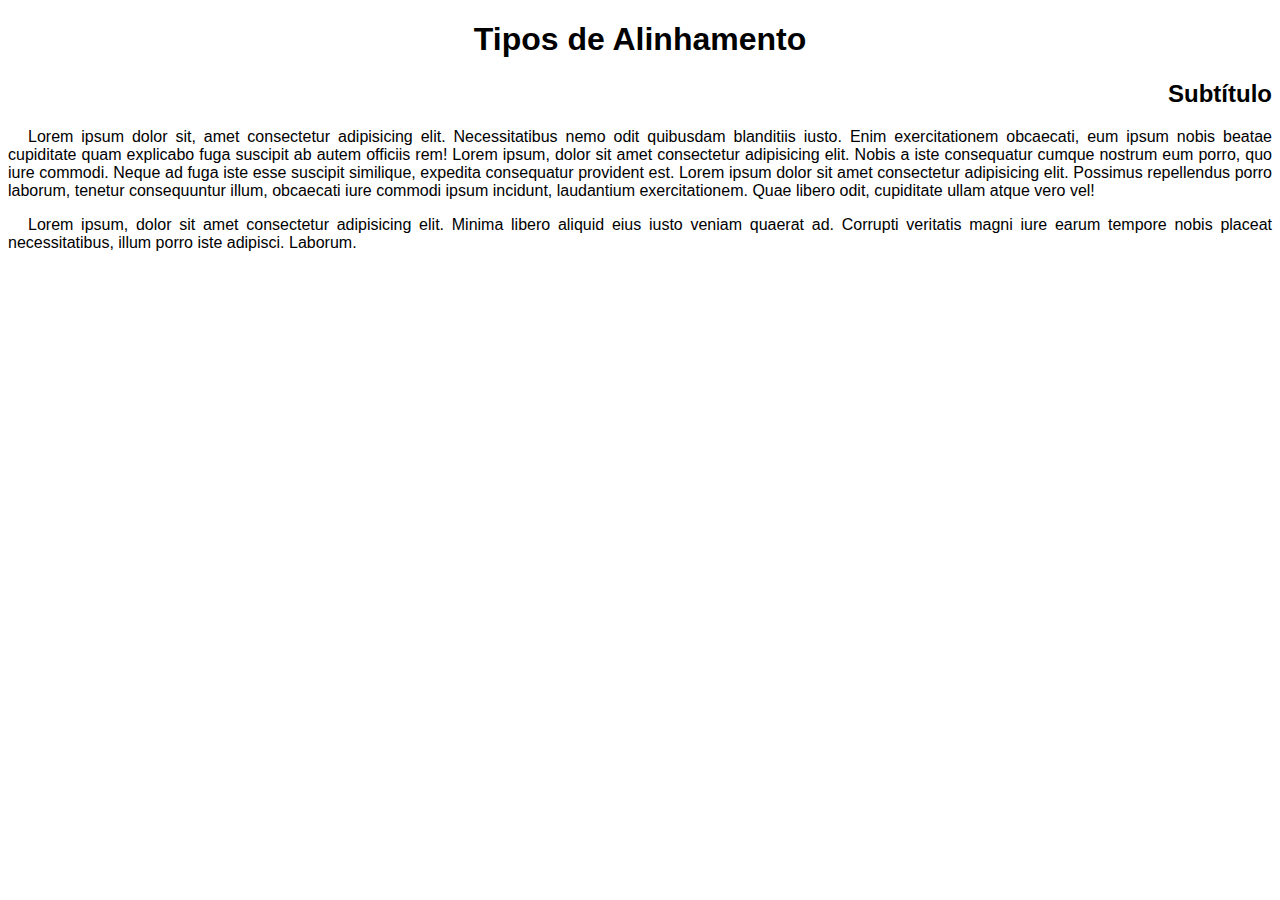
<file: Alinhamento de texto/index.html>
<!DOCTYPE html>
<html lang="pt-br">
<head>
    <meta charset="UTF-8">
    <meta name="viewport" content="width=device-width, initial-scale=1.0">
    <title>Alinhamento de textos com CSS</title>
    <style>
        body{
            font: normal 16px Arial, Verdana, serif;
        }
        h1{
            text-align: center;
        }
        h2{
            text-align: right;
        }
        p{
            text-align: justify;
            text-indent: 20px;
        }
    </style>
</head>
<body>
    <h1>Tipos de Alinhamento</h1>
    <h2>Subtítulo</h2>
    <p>Lorem ipsum dolor sit, amet consectetur adipisicing elit. Necessitatibus nemo odit quibusdam blanditiis iusto. Enim exercitationem obcaecati, eum ipsum nobis beatae cupiditate quam explicabo fuga suscipit ab autem officiis rem! Lorem ipsum, dolor sit amet consectetur adipisicing elit. Nobis a iste consequatur cumque nostrum eum porro, quo iure commodi. Neque ad fuga iste esse suscipit similique, expedita consequatur provident est. Lorem ipsum dolor sit amet consectetur adipisicing elit. Possimus repellendus porro laborum, tenetur consequuntur illum, obcaecati iure commodi ipsum incidunt, laudantium exercitationem. Quae libero odit, cupiditate ullam atque vero vel!</p>
    <p>Lorem ipsum, dolor sit amet consectetur adipisicing elit. Minima libero aliquid eius iusto veniam quaerat ad. Corrupti veritatis magni iure earum tempore nobis placeat necessitatibus, illum porro iste adipisci. Laborum.</p>
</body>
</html>
</file>
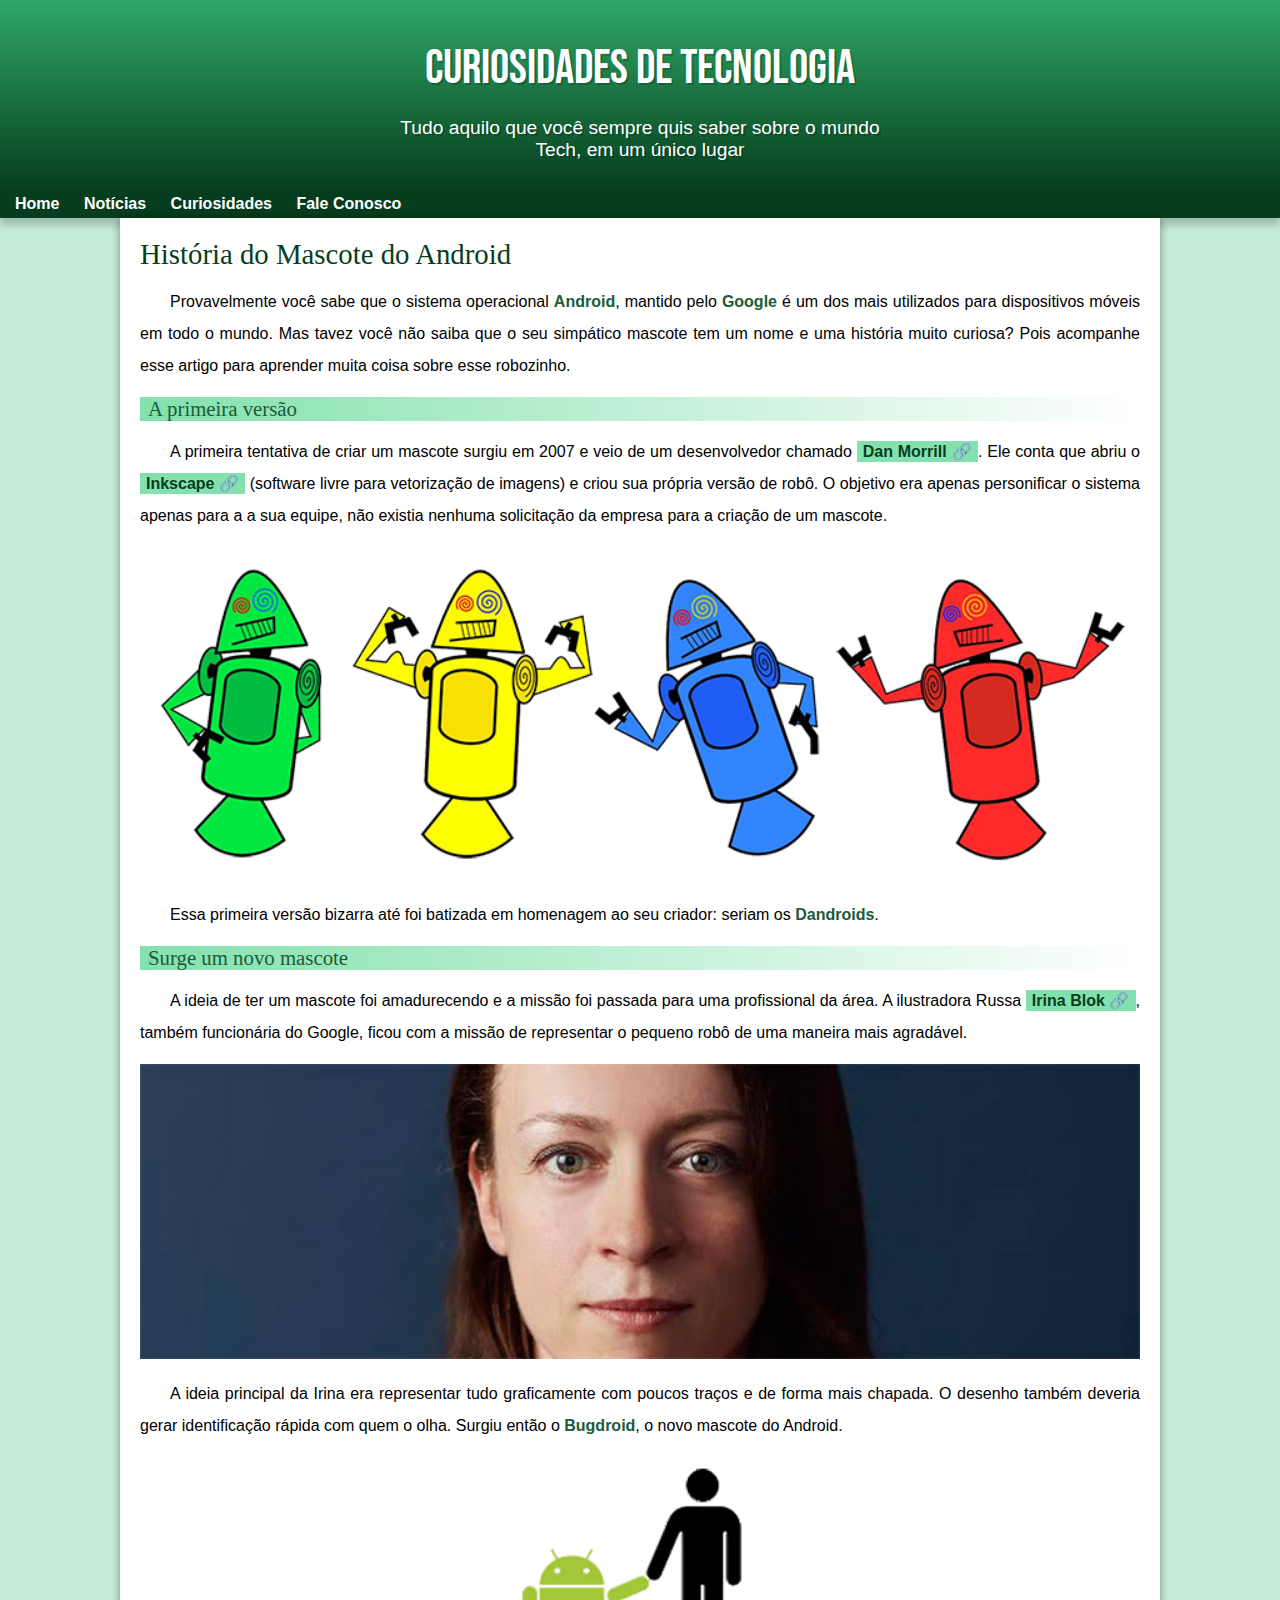
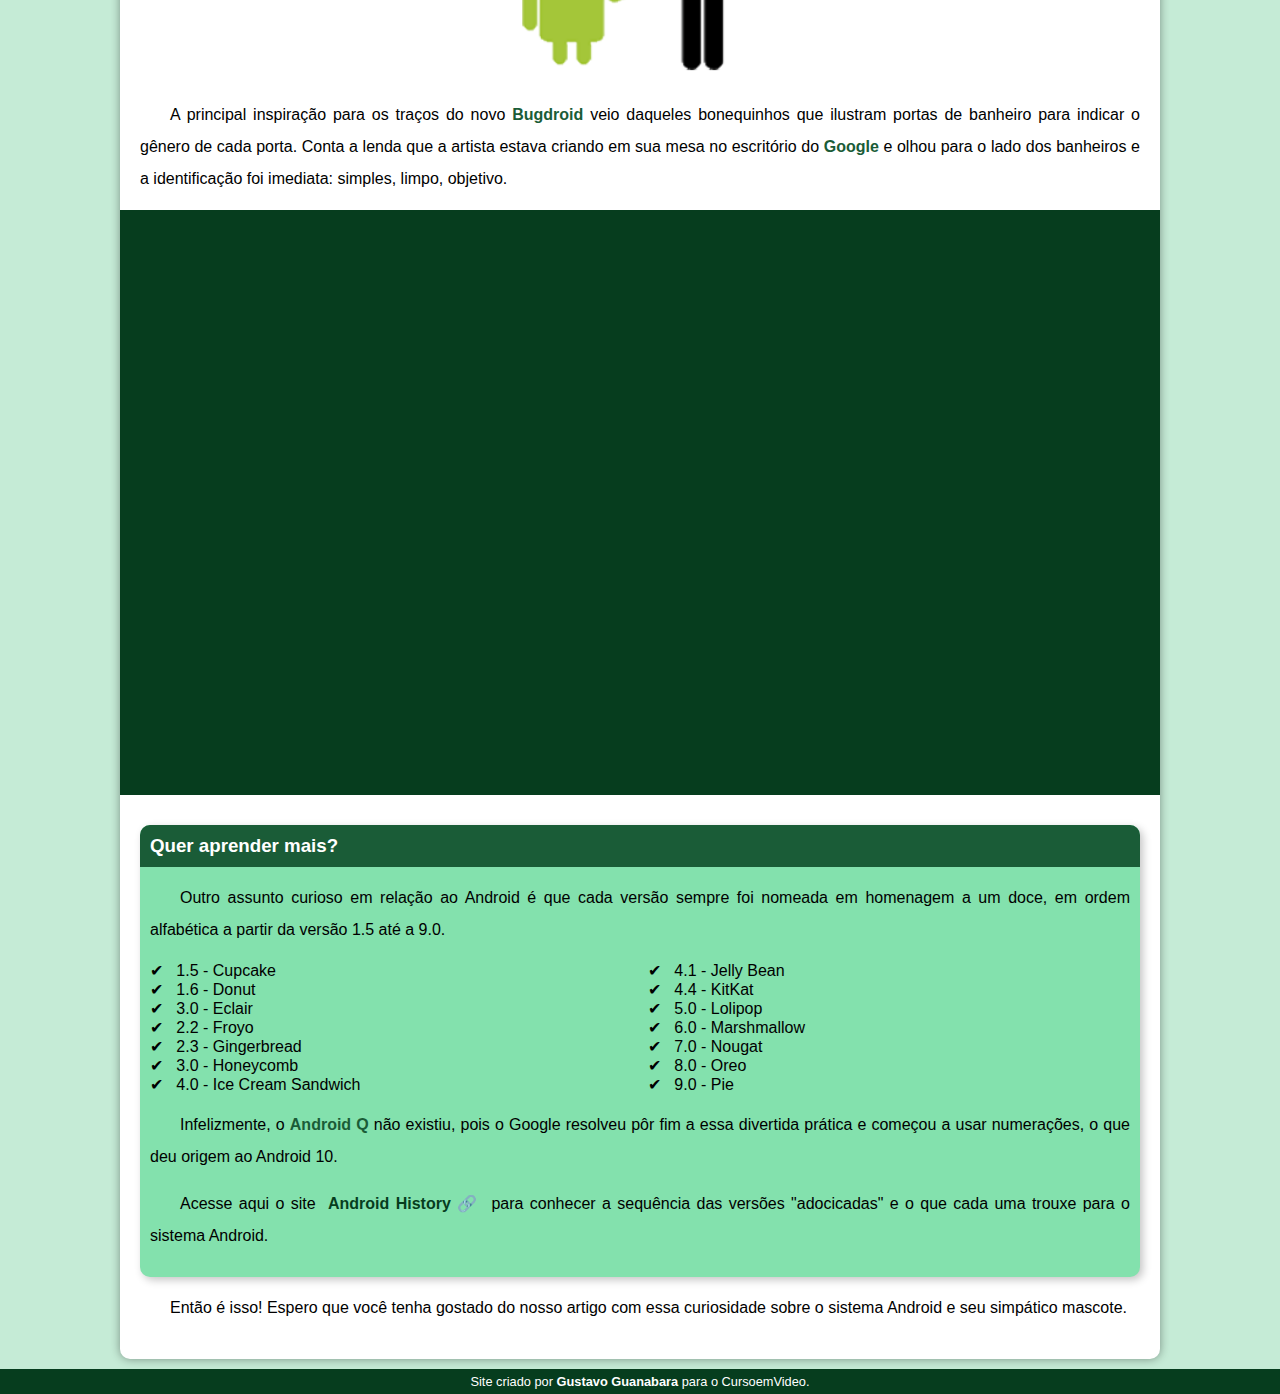
<file: desafio2-auxilio/index.html>
<!DOCTYPE html>
<html lang="pt-br">

<head>
    <meta charset="UTF-8">
    <meta name="viewport" content="width=device-width, initial-scale=1.0">
    <title>Como surgiu o mascote do Android?</title>
    <link rel="shortcut icon" href="imagens/favicon.ico" type="image/x-icon">
    <link rel="stylesheet" href="css/style.css">
</head>

<body>
    <header>
        <h1>Curiosidades de Tecnologia</h1>
        <p>Tudo aquilo que você sempre quis saber sobre o mundo Tech, em um único lugar</p>
    </header>
    <nav>
        <a href="#">Home</a>
        <a href="#">Notícias</a>
        <a href="#">Curiosidades</a>
        <a href="#">Fale Conosco</a>
    </nav>
    <main>
        <article>
            <h1>História do Mascote do Android</h1>

            <p>Provavelmente você sabe que o sistema operacional <strong>Android</strong>, mantido pelo
                <strong>Google</strong> é um dos mais utilizados para dispositivos móveis em todo o mundo. Mas tavez
                você não saiba que o seu simpático mascote tem um nome e uma história muito curiosa? Pois acompanhe esse
                artigo para aprender muita coisa sobre esse robozinho.</p>

            <h2>A primeira versão</h2>

            <p>A primeira tentativa de criar um mascote surgiu em 2007 e veio de um desenvolvedor chamado <a
                    href="https://androidcommunity.com/dan-morrill-shows-us-the-android-mascot-that-almost-was-20130103/"
                    target="_blank" class="externo">Dan Morrill</a>. Ele conta que abriu o <a href="https://www.irinablok.com/android"
                    target="_blank" class="externo" >Inkscape</a> (software livre para vetorização de imagens) e criou sua própria versão
                de robô. O objetivo era apenas personificar o sistema apenas para a a sua equipe, não existia nenhuma
                solicitação da empresa para a criação de um mascote.</p>

            <picture>
                <source media="(max-width: 650px)" srcset="imagens\dan-droids-pq.png">
                <img src="imagens/dan-droids.png" alt="Primeiro mascote do Android">
            </picture>

            <p>Essa primeira versão bizarra até foi batizada em homenagem ao seu criador: seriam os
                <strong>Dandroids</strong>.</p>

            <h2>Surge um novo mascote</h2>

            <p>A ideia de ter um mascote foi amadurecendo e a missão foi passada para uma profissional da área. A
                ilustradora Russa <a href="https://www.irinablok.com/" target="_blank" class="externo">Irina Blok</a>, também
                funcionária do Google, ficou com a missão de representar o pequeno robô de uma maneira mais agradável.
            </p>

            <picture>
                <source media="(max-width: 650px)" srcset="imagens\irina-blok-pq.jpg">
                <img src="imagens/irina-blok.jpg" alt="Irina Blok criadora do Bugdroid">
            </picture>

            <p>A ideia principal da Irina era representar tudo graficamente com poucos traços e de forma mais chapada. O
                desenho também deveria gerar identificação rápida com quem o olha. Surgiu então o
                <strong>Bugdroid</strong>, o novo mascote do Android.</p>

            <img src="imagens/bugdroid.png" alt="Bugdroid" class="pequeno">

            <p>A principal inspiração para os traços do novo <strong>Bugdroid</strong> veio daqueles bonequinhos que
                ilustram portas de banheiro para indicar o gênero de cada porta. Conta a lenda que a artista estava
                criando em sua mesa no escritório do <strong>Google</strong> e olhou para o lado dos banheiros e a
                identificação foi imediata: simples, limpo, objetivo.</p>

            <div class="video">
                    <iframe width="560" height="315" src="https://www.youtube.com/embed/l2UDgpLz20M?si=l2x8pOgisYfhfdCN"
                    title="YouTube video player" frameborder="0"
                    allow="accelerometer; autoplay; clipboard-write; encrypted-media; gyroscope; picture-in-picture; web-share"
                    allowfullscreen></iframe>
            </div>

            <aside>
                <h3>Quer aprender mais?</h3>

                <p>Outro assunto curioso em relação ao Android é que cada versão sempre foi nomeada em homenagem a um
                    doce, em ordem alfabética a partir da versão 1.5 até a 9.0.</p>

                <ul>
                    <li>
                        <abbr title="Bolo de Copo">1.5 - Cupcake</abbr>
                    </li>
                    <li>
                        <abbr title="Rosquinha">1.6 - Donut</abbr>
                    </li>
                    <li>
                        <abbr title="Bomba">3.0 - Eclair</abbr>
                    </li>
                    <li>
                        <abbr title="Iogurte Congelado">2.2 - Froyo</abbr>
                    </li>
                    <li>
                        <abbr title="Biscoito de Gengibre">2.3 - Gingerbread</abbr>
                    </li>
                    <li>
                        <abbr title="Favo de Mel">3.0 - Honeycomb</abbr>
                    </li>
                    <li>
                        <abbr title="Sanduíche de Sorvete">4.0 - Ice Cream Sandwich</abbr>
                    </li>
                    <li>
                        <abbr title="Jujuba">4.1 - Jelly Bean</abbr>
                    </li>
                    <li>
                        <abbr title="KitKat">4.4 - KitKat</abbr>
                    </li>
                    <li>
                        <abbr title="Pirulito">5.0 - Lolipop</abbr>
                    </li>
                    <li>
                        <abbr title="Marshmallow">6.0 - Marshmallow</abbr>
                    </li>
                    <li>
                        <abbr title="Torrone">7.0 - Nougat</abbr>
                    </li>
                    <li>
                        <abbr title="Oreo">8.0 - Oreo</abbr>
                    </li>
                    <li>
                        <abbr title="Torta">9.0 - Pie</abbr>
                    </li>
                </ul>
                <p>Infelizmente, o <strong>Android Q</strong> não existiu, pois o Google resolveu pôr fim a essa
                    divertida prática e começou a usar numerações, o que deu origem ao Android 10.</p>

                <p>Acesse aqui o site <a href="https://www.android.com/intl/en_uk/history/" target="_blank" class="externo">Android
                        History</a> para conhecer a sequência das versões "adocicadas" e o que cada uma trouxe para o
                    sistema Android.</p>
            </aside>
            <p>Então é isso! Espero que você tenha gostado do nosso artigo com essa curiosidade sobre o sistema Android
                e seu simpático mascote.</p>
        </article>
    </main>
    <footer>
        <p>Site criado por <a href="https://github.com/gustavoguanabara">Gustavo Guanabara</a> para o CursoemVideo.</p>
    </footer>
</body>

</html>
</file>
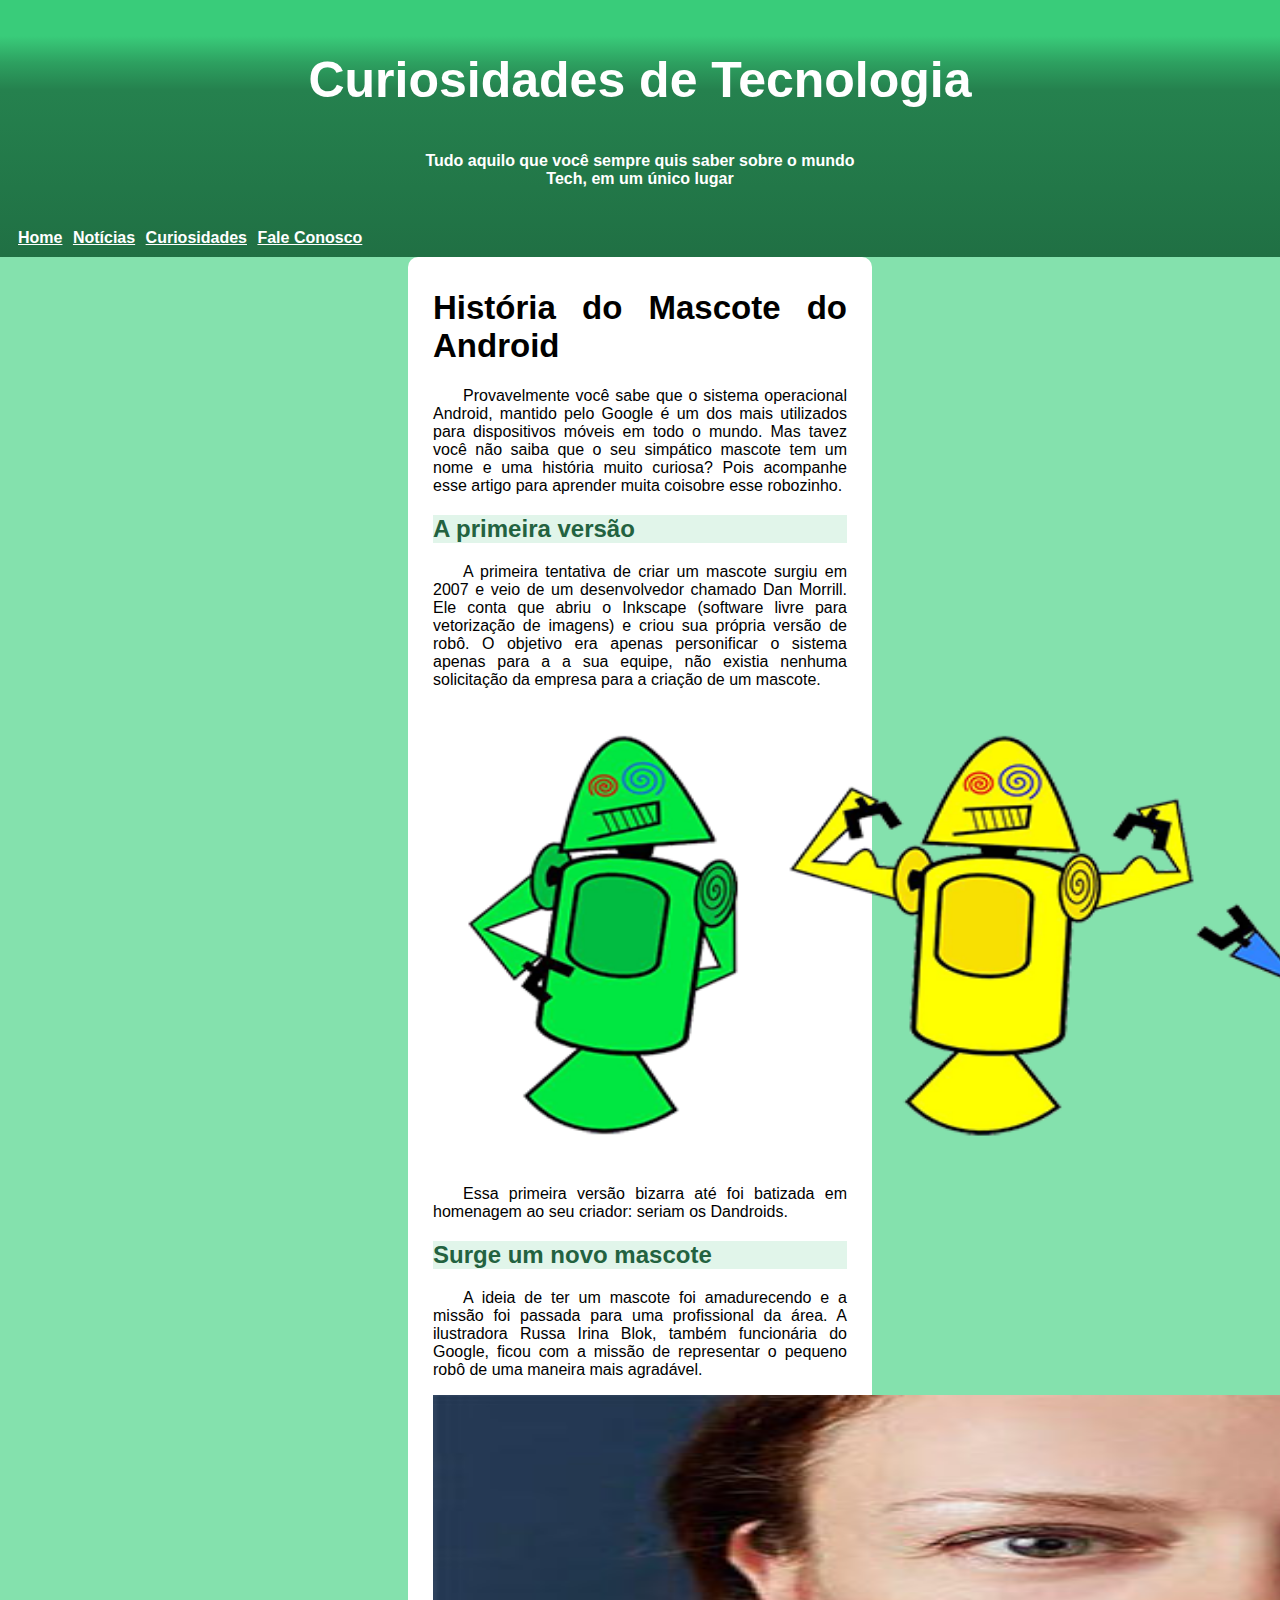
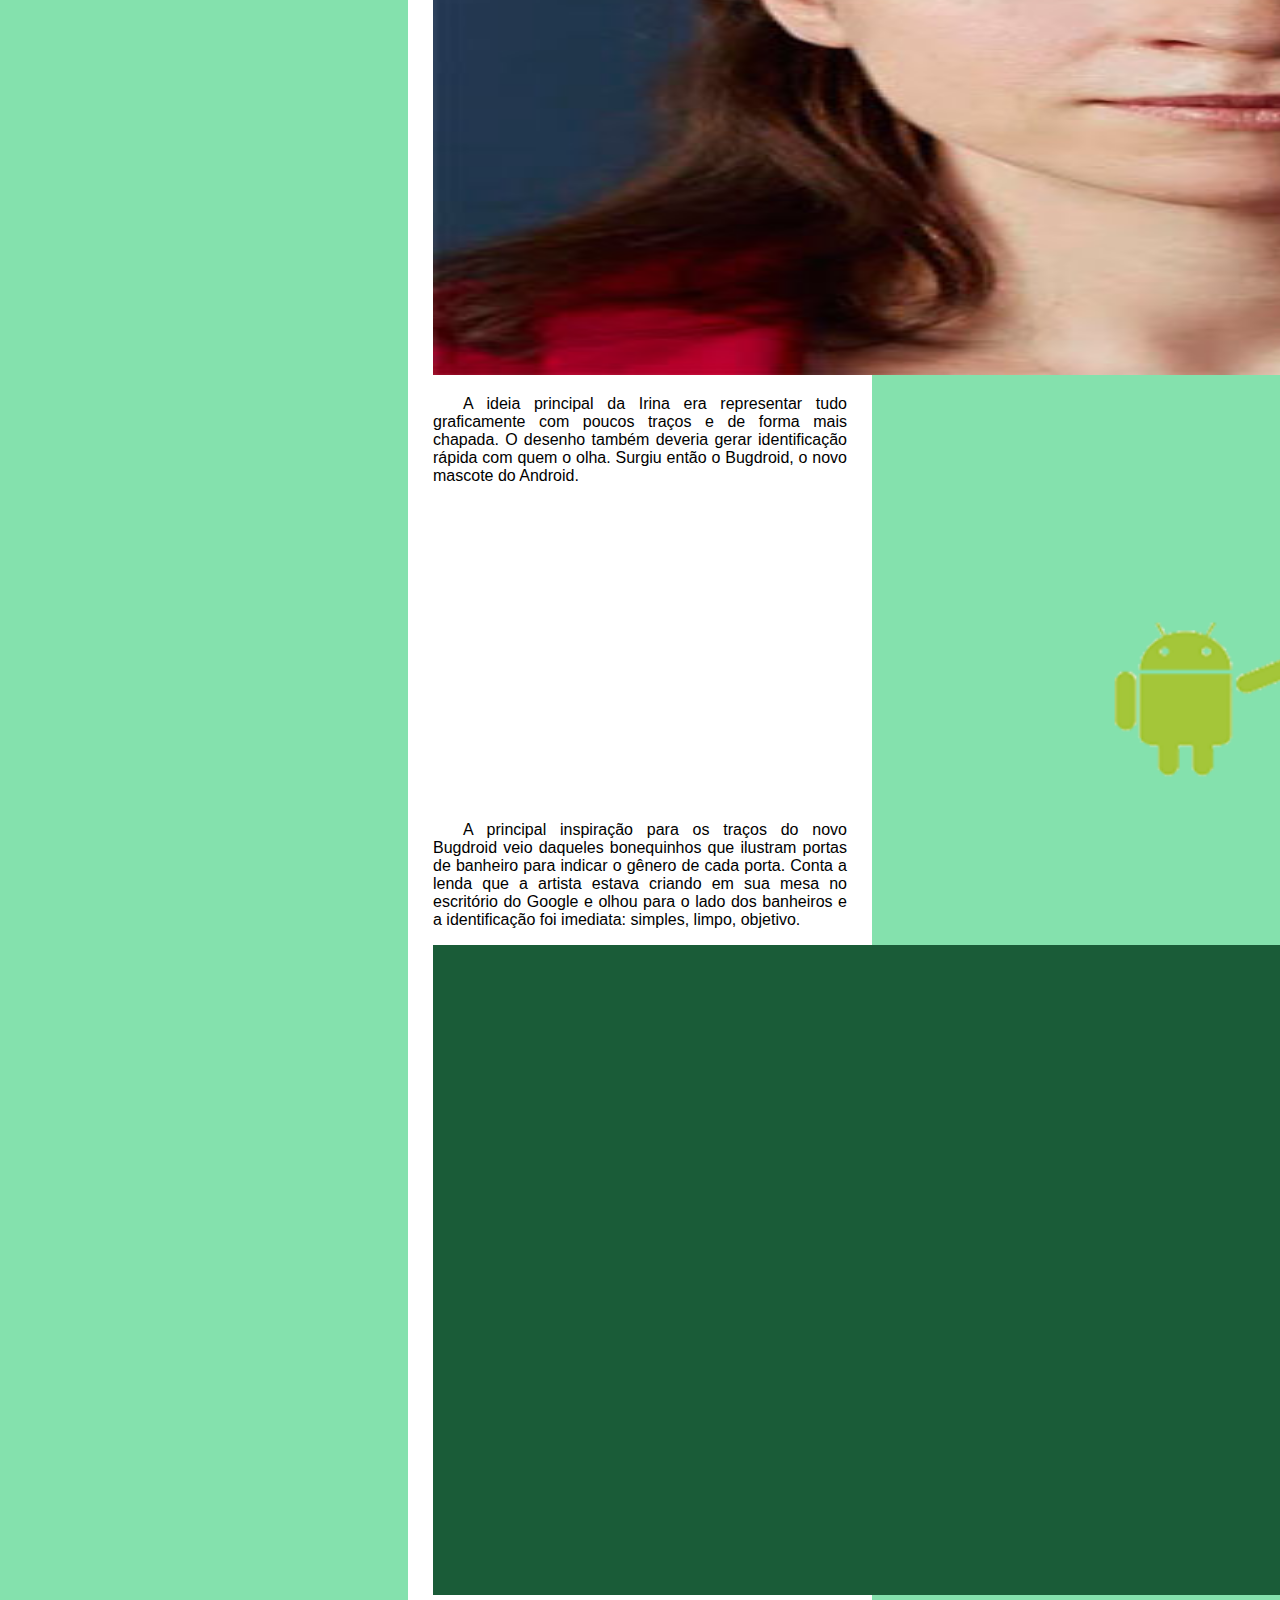
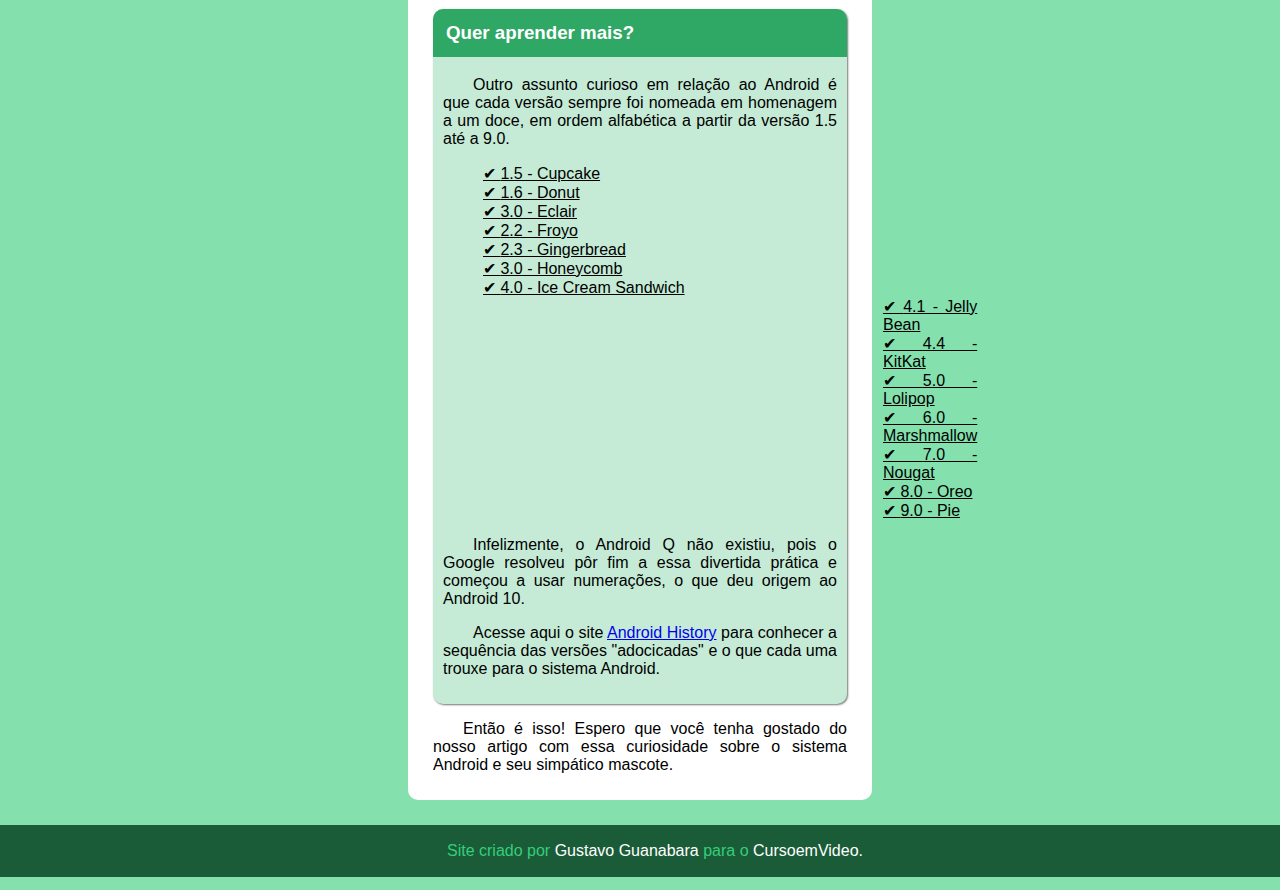
<file: desafio2/index.html>
<!DOCTYPE html>
<html lang="pt-br">
<head>
    <meta charset="UTF-8">
    <meta name="viewport" content="width=device-width, initial-scale=1.0">
    <title>Curiosidades de Tecnologia</title>
    <link rel="shortcut icon" href="imagens/favicon.ico">
    <link rel="stylesheet" href="css/style.css">
</head>
<body>
    <header>
        <div id="cabecalho">
            <h1>Curiosidades de Tecnologia</h1>
            <h4>Tudo aquilo que você sempre quis saber sobre o mundo <br>Tech, em um único lugar</h4>
        </div>
        <nav>
           <a href="#">Home</a>
           <a href="#">Notícias</a>
           <a href="#">Curiosidades</a>
           <a href="#">Fale Conosco</a>
        </nav>
    </header>
    <main>
        <section id="historia">
            <article> <!-- Artigo -->
                <h1>História do Mascote do Android</h1>
                    <p>Provavelmente você sabe que o sistema operacional Android, mantido pelo Google é um dos mais utilizados para dispositivos móveis em todo o mundo. Mas tavez você não saiba que o seu simpático mascote tem um nome e uma história muito curiosa? Pois acompanhe esse artigo para aprender muita coisobre esse robozinho.</p>               
                <h2>A primeira versão</h2>
                    <p>A primeira tentativa de criar um mascote surgiu em 2007 e veio de um desenvolvedor chamado Dan Morrill. Ele conta que abriu o Inkscape (software livre para vetorização de imagens) e criou sua própria versão de robô. O objetivo era apenas personificar o sistema apenas para a a sua equipe, não existia nenhuma solicitação da empresa para a criação de um mascote.</p>
                <source media="(max-width: 1050px)" srcset="imagens/dan-droids-pq.png" type="image/png">
                <img id="mascote" src="imagens/dan-droids.png" alt="Mascote Android">
                    <p>Essa primeira versão bizarra até foi batizada em homenagem ao seu criador: seriam os     Dandroids.</p>
                <h2>Surge um novo mascote</h2>
                    <p>A ideia de ter um mascote foi amadurecendo e a missão foi passada para uma profissional da área. A ilustradora Russa Irina Blok, também funcionária do Google, ficou com a missão de representar o pequeno robô de uma maneira mais agradável.</p>
                <source media="(max-width: 1050px)" srcset="imagens/irina-blok.jpg" type="image/jpg">    
                <img id="mulher" src="imagens/irina-blok-pq.jpg" alt="Irina Block">
                    <p>A ideia principal da Irina era representar tudo graficamente com poucos traços e de forma mais chapada. O desenho também deveria gerar identificação rápida com quem o olha. Surgiu então o Bugdroid, o novo mascote do Android.</p>
                <img  id = "desenho" src="imagens/bugdroid.png" alt="bugdroid">
                    <p>A principal inspiração para os traços do novo Bugdroid veio daqueles bonequinhos que ilustram portas de banheiro para indicar o gênero de cada porta. Conta a lenda que a artista estava criando em sua mesa no escritório do Google e olhou para o lado dos banheiros e a identificação foi imediata: simples, limpo, objetivo.</p>
                <iframe width="1530" height="600" src="https://www.youtube.com/embed/l2UDgpLz20M?si=3vnag4zuPFGlHSAC" title="YouTube video player" frameborder="0" allow="accelerometer; autoplay; clipboard-write; encrypted-media; gyroscope; picture-in-picture; web-share" allowfullscreen></iframe>
            </article>
        </section>
        <section id="curiosidades">
            <article>
                <h3 id="aprender">Quer aprender mais?</h3>
                    <p>Outro assunto curioso em relação ao Android é que cada versão sempre foi nomeada em homenagem a um doce, em ordem alfabética a partir da versão 1.5 até a 9.0.</p>
                <ul style="list-style-type:none">
                    <div id="lista1">
                        <li>1.5 - Cupcake</li>
                        <li>1.6 - Donut</li>
                        <li>3.0 - Eclair</li>
                        <li>2.2 - Froyo</li>
                        <li>2.3 - Gingerbread</li>
                        <li>3.0 - Honeycomb</li>
                        <li>4.0 - Ice Cream Sandwich</li>
                    </div>
                    <div id="lista2">
                        <li>4.1 - Jelly Bean</li>
                        <li>4.4 - KitKat</li>
                        <li>5.0 - Lolipop</li>
                        <li>6.0 - Marshmallow</li>
                        <li>7.0 - Nougat</li>
                        <li>8.0 - Oreo</li>
                        <li>9.0 - Pie</li>
                    </div>
                </ul>
                    <p>Infelizmente, o Android Q não existiu, pois o Google resolveu pôr fim a essa divertida prática e começou a usar numerações, o que deu origem ao Android 10.</p>
                    <p>Acesse aqui o site <a href="#">Android History</a> para conhecer a sequência das versões "adocicadas" e o que cada uma trouxe para o sistema Android.</p>
            </article>
        </section>
        <p>Então é isso! Espero que você tenha gostado do nosso artigo com essa curiosidade sobre o sistema Android e seu simpático mascote.</p>
    </main>
    <footer>
        <p><span style="color: #35ce7a;">Site criado por</span> Gustavo Guanabara <span style="color: #35ce7a;">para o</span> CursoemVideo.</p>
    </footer>
</body>
</html>
</file>
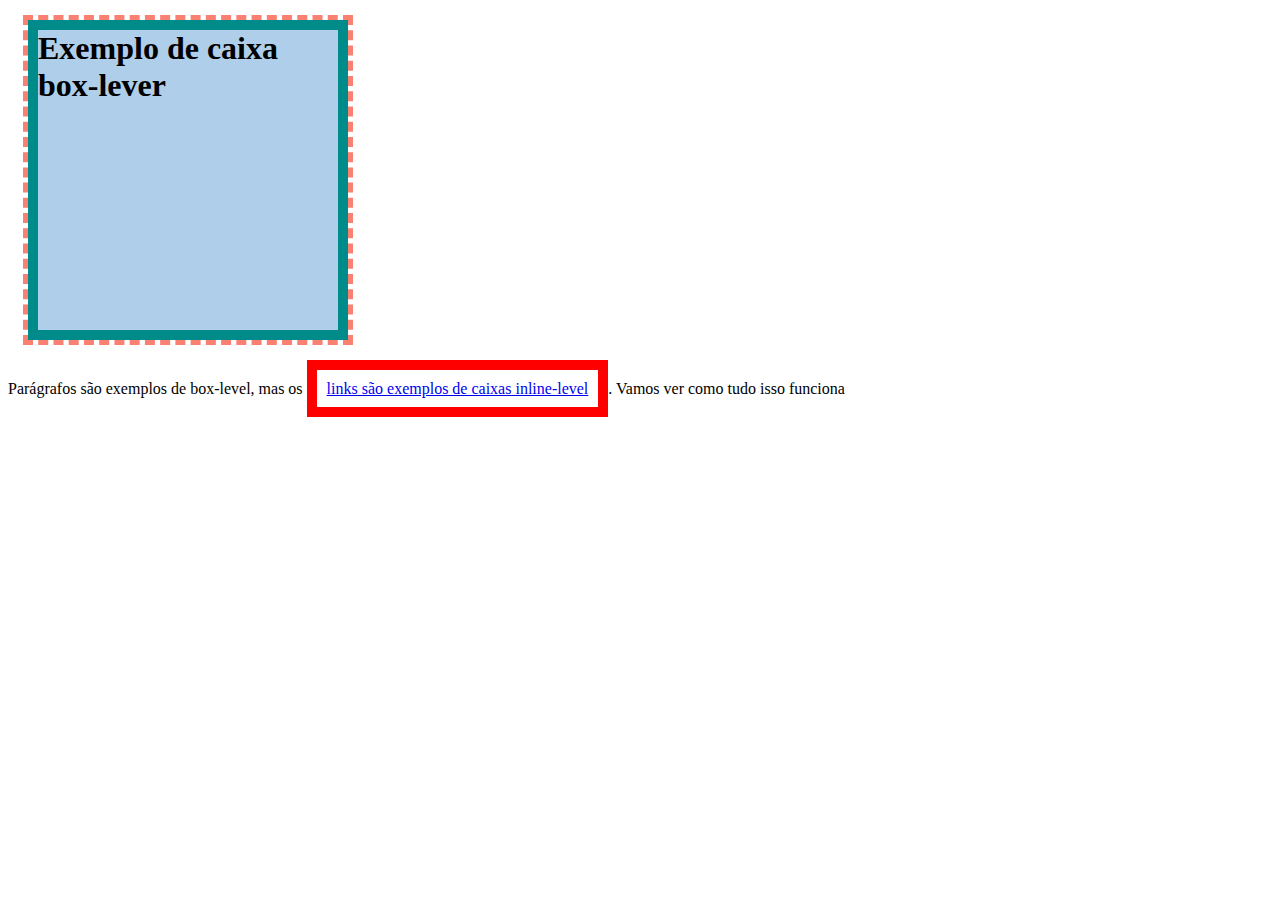
<file: modelos de caixas/index.html>
<!DOCTYPE html>
<html lang="pt-br">
<head>
    <meta charset="UTF-8">
    <meta name="viewport" content="width=device-width, initial-scale=1.0">
    <title>Modelos de caixa</title>
    <style>
        h1{
            background-color: rgb(174, 206, 233);
            height: 300px;
            width: 300px;
           /* border-width: 5px;
            border-style: solid;
            border-color: blueviolet;*/

            border: 10px solid darkcyan;
            
           /*  Segue a ordem de um relógio de cima para baixo o mesmo ocorre com a margin: 

            padding-top: 50px;
            padding-right: 10px;
            padding-bottom: 10px;
            padding-left: 10px; */

            padding: 10px 10px 10 px 10px;

           /* margin-top: 10px;
            margin-right: 10px;
            margin-bottom: 30px;
            margin-left: 50px;
            text-align: center; */

            margin: 20px 10px 40px 20px;

            /*outline-width: 5px;
            outline-style: dashed;
            outline-color: yellowgreen;*/
            
            outline: 5px dashed salmon;
        }
        a{
            border-width: 10px;
            border-style: solid;
            border-color: red;

            padding-top: 10px;
            padding-right: 10px;
            padding-bottom: 10px;
            padding-left: 10px;
        }
    </style>
</head>
<body>
    <h1>Exemplo de caixa box-lever</h1>
    <p>Parágrafos são exemplos de box-level, mas os <a href="#">links são exemplos de caixas inline-level</a>. Vamos ver como tudo isso funciona</p>
</body>
</html>
</file>
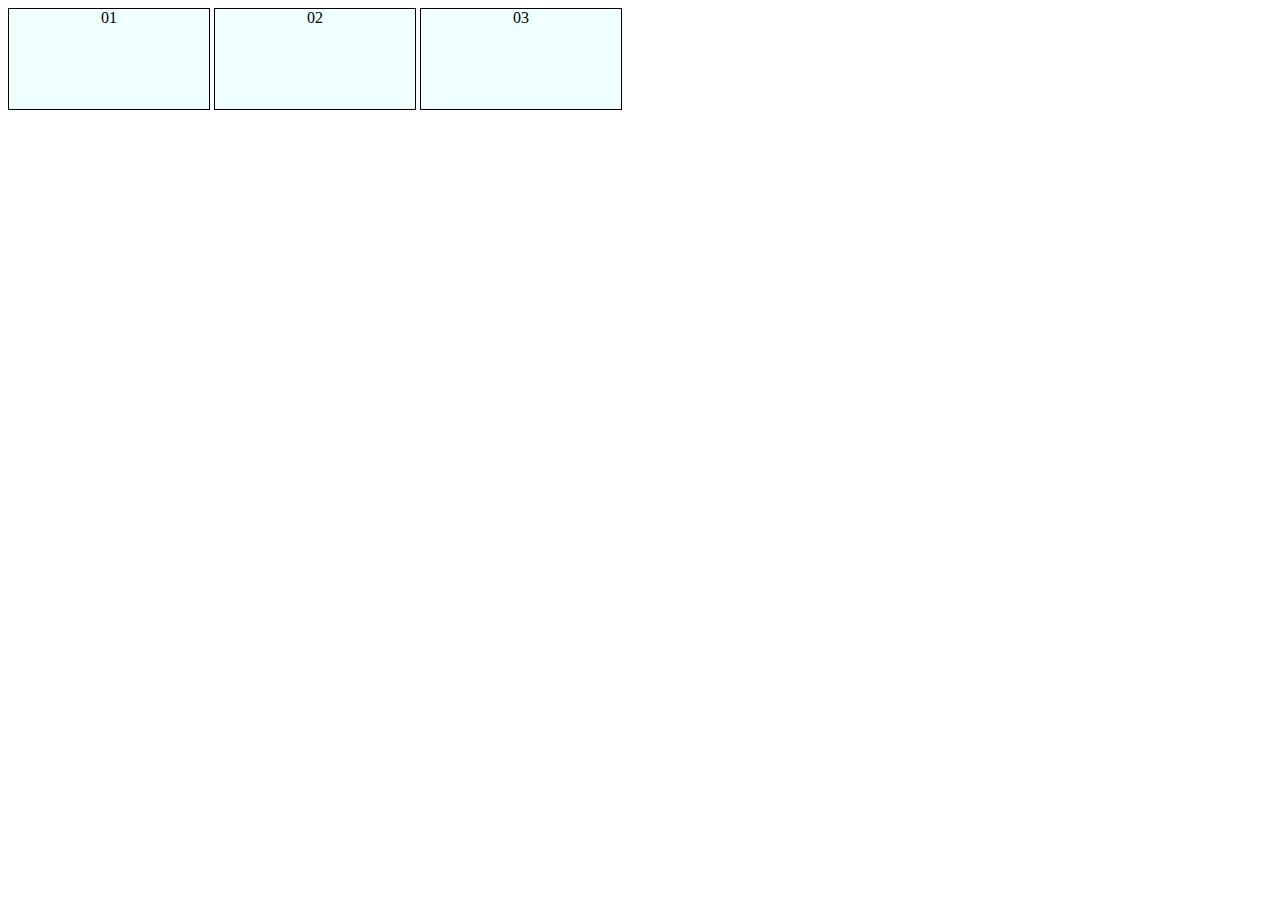
<file: Pseudo-classes/index.html>
<!DOCTYPE html>
<html lang="pt-br">

<head>
    <meta charset="UTF-8">
    <meta name="viewport" content="width=device-width, initial-scale=1.0">
    <title>Pseudo-classes</title>
    <style>
        div {
            display: inline-block;
            background-color: azure;
            border: 1px solid black;
            text-align: center;
            height: 100px;
            width: 200px;
        }

        div:hover{
            background-color: yellow;
        }
    </style>
</head>

<body>
    <div id="d1">01</div>
    <div id="d2">02</div>
    <div id="d3">03</div>
</body>

</html>
</file>
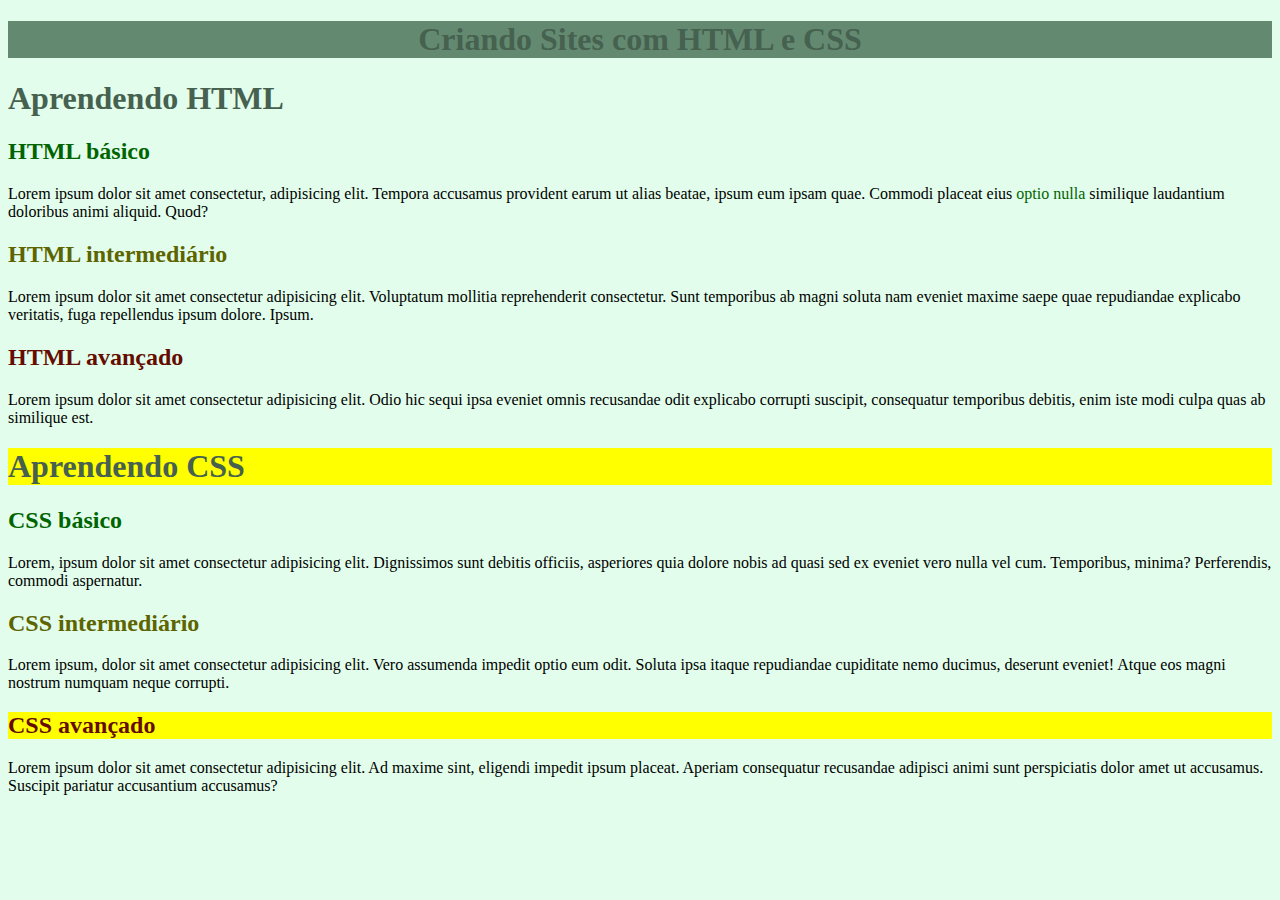
<file: Seletores - id/index.html>
<!DOCTYPE html>
<html lang="pt-br">
<head>
    <meta charset="UTF-8">
    <meta name="viewport" content="width=device-width, initial-scale=1.0">
    <title>Seletores personalizados</title>
    <link rel="stylesheet" href="style.css">
</head>

    <h1 id="principal" class="destaque">Criando Sites com HTML e CSS</h1>
    <h1>Aprendendo HTML</h1>
    <h2 class="basico">HTML básico</h2>
    <p>Lorem ipsum dolor sit amet consectetur, adipisicing elit. Tempora accusamus provident earum ut alias beatae, ipsum eum ipsam quae. Commodi placeat eius <span class="basico">optio nulla</span> similique laudantium doloribus animi aliquid. Quod?</p>
    <h2 class="intermediario">HTML intermediário</h2>
    <p>Lorem ipsum dolor sit amet consectetur adipisicing elit. Voluptatum mollitia reprehenderit consectetur. Sunt temporibus ab magni soluta nam eveniet maxime saepe quae repudiandae explicabo veritatis, fuga repellendus ipsum dolore. Ipsum.</p>
    <h2 class="avancado">HTML avançado</h2>
    <p>Lorem ipsum dolor sit amet consectetur adipisicing elit. Odio hic sequi ipsa eveniet omnis recusandae odit explicabo corrupti suscipit, consequatur temporibus debitis, enim iste modi culpa quas ab similique est.</p>
    <h1 class="destaque">Aprendendo CSS</h1>
    <h2 class="basico">CSS básico</h2>
    <p>Lorem, ipsum dolor sit amet consectetur adipisicing elit. Dignissimos sunt debitis officiis, asperiores quia dolore nobis ad quasi sed ex eveniet vero nulla vel cum. Temporibus, minima? Perferendis, commodi aspernatur.</p>
    <h2 class="intermediario">CSS intermediário</h2>
    <p>Lorem ipsum, dolor sit amet consectetur adipisicing elit. Vero assumenda impedit optio eum odit. Soluta ipsa itaque repudiandae cupiditate nemo ducimus, deserunt eveniet! Atque eos magni nostrum numquam neque corrupti.</p>
    <h2 class="avancado destaque">CSS avançado</h2>
    <p>Lorem ipsum dolor sit amet consectetur adipisicing elit. Ad maxime sint, eligendi impedit ipsum placeat. Aperiam consequatur recusandae adipisci animi sunt perspiciatis dolor amet ut accusamus. Suscipit pariatur accusantium accusamus?</p>
</body>
</html>
</file>
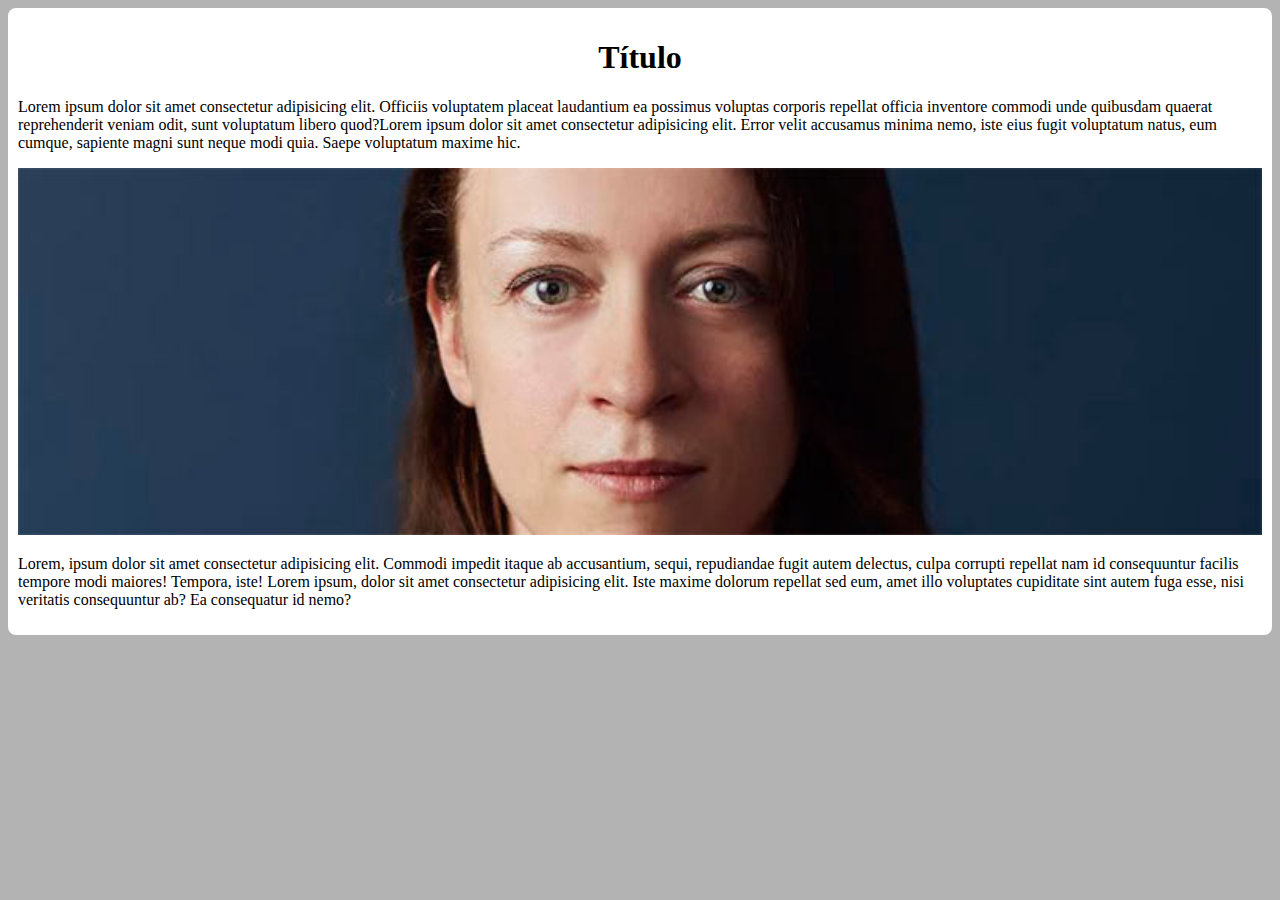
<file: desafio2-auxilio/responsivo.html>
<!DOCTYPE html>
<html lang="pt-br">
<head>
    <meta charset="UTF-8">
    <meta name="viewport" content="width=device-width, initial-scale=1.0">
    <title>Reponsividade</title>
    <style>
        body{
            background-color: rgb(179, 179, 179);
        }
        main{
            background-color: white;
            border-radius: 8px;
            padding: 10px;
            max-width: 1500px;
            min-width: 300px;
            margin: auto;
        }
        h1{
            text-align: center;
        }
        img{
            width: 100%;
            max-width: 1500px;
            min-width: 300px;
        }
    </style>
</head>
<body>
    <main>
        <h1>Título</h1>
        <p>Lorem ipsum dolor sit amet consectetur adipisicing elit. Officiis voluptatem placeat laudantium ea possimus voluptas corporis repellat officia inventore commodi unde quibusdam quaerat reprehenderit veniam odit, sunt voluptatum libero quod?Lorem ipsum dolor sit amet consectetur adipisicing elit. Error velit accusamus minima nemo, iste eius fugit voluptatum natus, eum cumque, sapiente magni sunt neque modi quia. Saepe voluptatum maxime hic.</p>
        <picture>
            <source media="(max-width: 800px)" srcset="imagens\irina-blok-pq.jpg" type="image/png">
            <img src="imagens/irina-blok.jpg" alt="irina Blok">
        </picture>
        <p>Lorem, ipsum dolor sit amet consectetur adipisicing elit. Commodi impedit itaque ab accusantium, sequi, repudiandae fugit autem delectus, culpa corrupti repellat nam id consequuntur facilis tempore modi maiores! Tempora, iste! Lorem ipsum, dolor sit amet consectetur adipisicing elit. Iste maxime dolorum repellat sed eum, amet illo voluptates cupiditate sint autem fuga esse, nisi veritatis consequuntur ab? Ea consequatur id nemo?</p>
    </main>
</body>
</html>
</file>
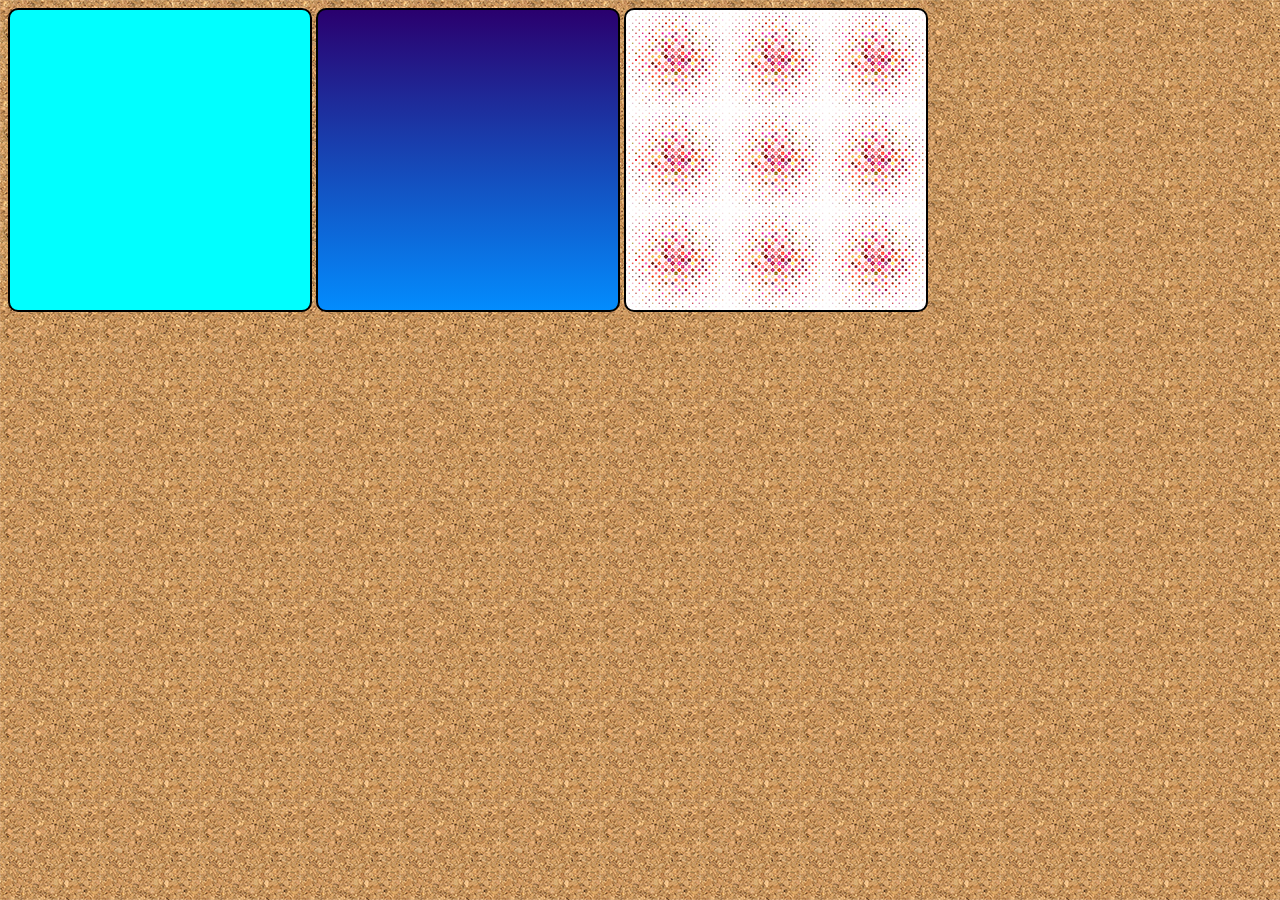
<file: ex22/fundo001.html>
<!DOCTYPE html>
<html lang="pt-br">
<head>
    <meta charset="UTF-8">
    <meta name="viewport" content="width=device-width, initial-scale=1.0">
    <title>Teste de Imagem de Fundo</title>
    <style>
        body{
            background-image: url('imagens/pattern004.png');
        }
        .quadrado{
            display: inline-block;
            border: 2px solid black;
            border-radius: 10px;
            background-color: darkgrey;
            width: 300px;
            height: 300px;
        }
        #q1{
            background-color: aqua;
        }
        #q2{
            background-image: linear-gradient(to bottom, rgb(42, 0, 110), rgb(3, 140, 253));
        }
        #q3{
            background-image: url('imagens/pattern002.png');
        }

    </style>
</head>
<body>
    <div class="quadrado" id="q1">
        
    </div>
    <div class="quadrado" id="q2">

    </div>
    <div class="quadrado" id="q3">

    </div>
</body>
</html>
</file>
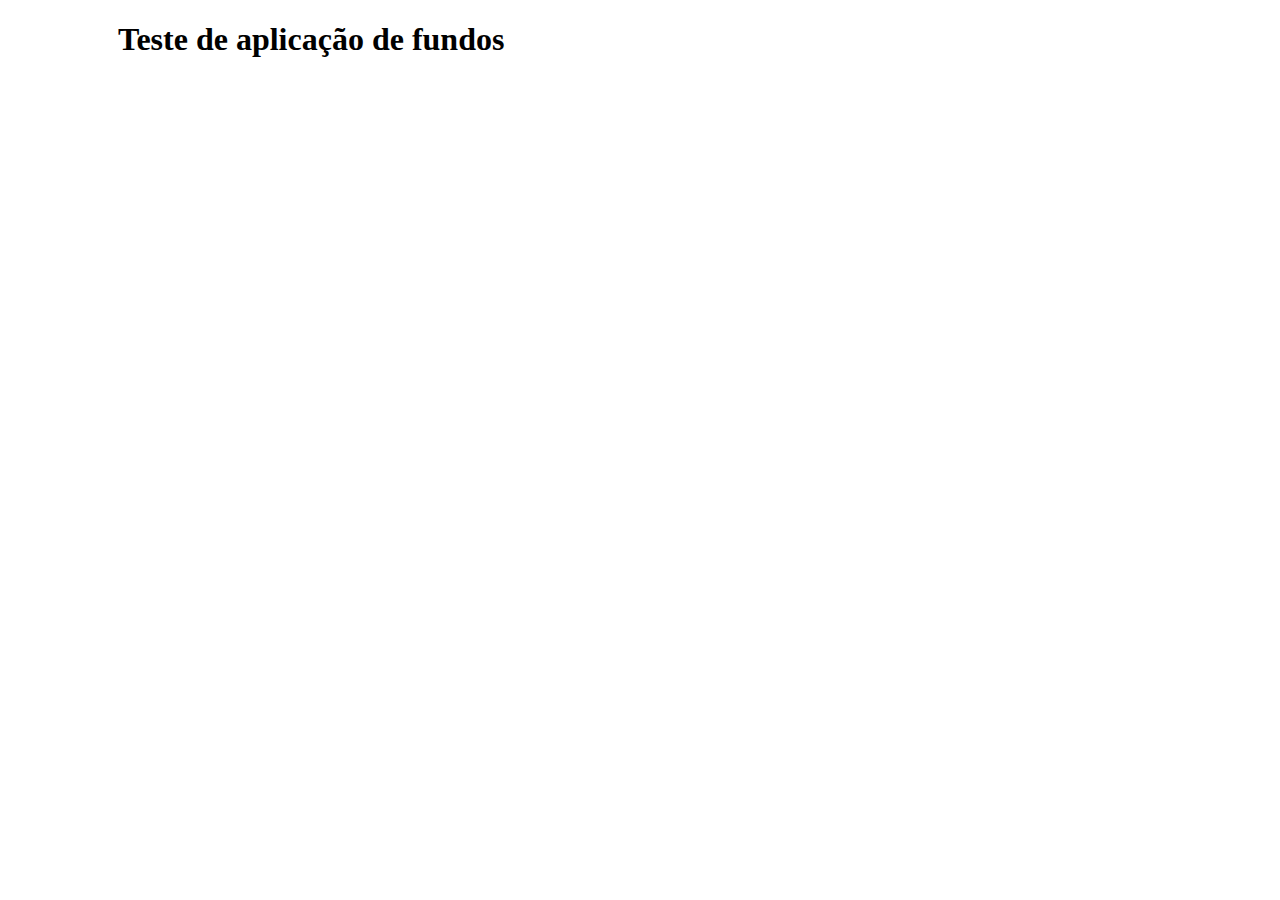
<file: ex22/fundo002.html>
<!DOCTYPE html>
<html lang="pt-br">
<head>
    <meta charset="UTF-8">
    <meta name="viewport" content="width=device-width, initial-scale=1.0">
    <title>Personalização dos fundos</title>
    <style>
        body{
            background-image: url(https://gustavoguanabara.github.io/html-css/imagens/mascote.png);
            background-size: 100px, 100px;
            background-repeat: repeat-y;
        }
        h1{
            margin-left: 110px;
        }
    </style>
</head>
<body>
    <h1>Teste de aplicação de fundos</h1>
</body>
</html>
</file>
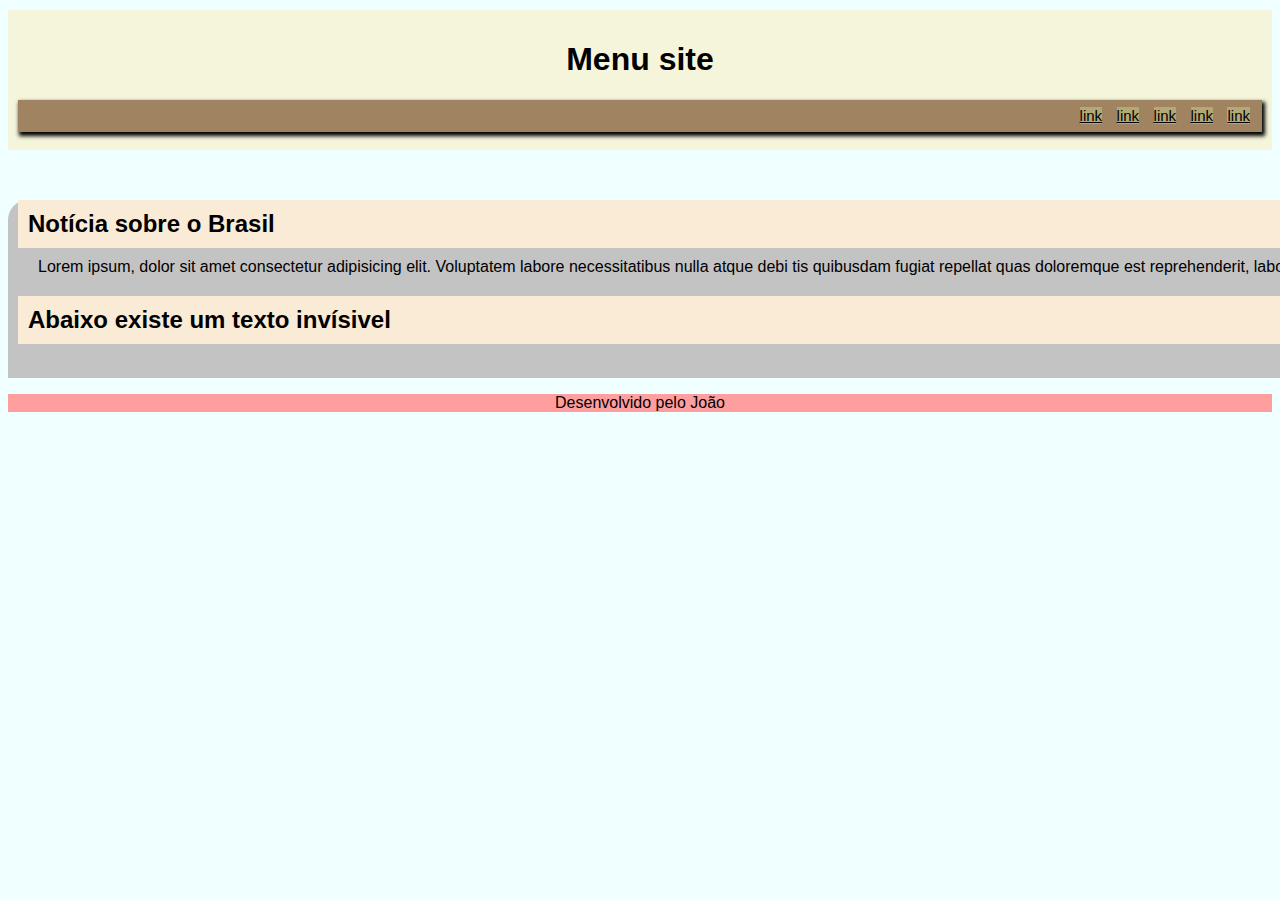
<file: modelos de caixas/caixa02.html>
<!DOCTYPE html>
<html lang="pt-br">
<head>
    <meta charset="UTF-8">
    <meta name="viewport" content="width=device-width, initial-scale=1.0">
    <title>Grouping Tags</title>
    <style>
        body{
            font-family: Arial, Helvetica, sans-serif;
            background-color: azure;
        }
        header{
            background-color: beige;
            height: 120px;
            width: auto;
            padding: 10px;
            margin-top: 10px;
            margin-bottom: 50px;
            text-align: center;
        }
        nav{
            background-color: rgb(160, 132, 98);
            text-align: right;
            padding: 7px;
            /*Deslocamento horizontal, deslocamento vertical, espalhamento da sombra, opacidade da sombra*/
            box-shadow: 2px 3px 4px 1px black;

        }
        nav>a{
            color: black;
            background-color: rgb(180, 169, 116);
            font-size: 15px;
            margin: 5px;
        }
        main{
            background-color: rgb(196, 195, 195);
            width: 2000px;
            height: auto;
            margin: auto;
            border-radius: 20px 0px;

        }
        footer{
            background-color: rgb(255, 158, 158);
            text-align: center;
            
        }
        article>h2{
            text-align: left;
            margin-left: 10px;
            margin-bottom: 10px;
            padding: 10px;
            background-color: antiquewhite;
        }
        article>p{
            text-indent: 10px;
            margin-left: 20px;
            margin-top: 10px;
        }
        aside{
            text-align: right;
            margin-right: 20px;
        }
        article>#invisivel{
            display: none;
        }
        article>#invisivel:hover{
            display: block;
            background-color: greenyellow;
            text-align: center;
        }
    </style>
</head>
<body>
    <header>
        <h1>Menu site</h1>
        <nav>
            <a href="#">link</a>
            <a href="#">link</a>
            <a href="#">link</a>
            <a href="#">link</a>
            <a href="#">link</a>
        </nav>
    </header>
    <main>
        <section id="assuntos">

        </section>
        <section id="noticias">
            <article>
                <h2>Notícia sobre o Brasil</h2>
                <p>
                    Lorem ipsum, dolor sit amet consectetur adipisicing elit. Voluptatem labore necessitatibus nulla atque debi tis quibusdam fugiat repellat quas doloremque est reprehenderit, laborum ex tempore earum esse adipisci iusto nam fuga!
                </p>
                <h2>Abaixo existe um texto invísivel</h2>
                <p id="invisivel">Lorem ipsum dolor sit amet consectetur adipisicing elit. Deleniti iusto ut asperiores in tempora quasi ullam nulla cum corrupti blanditiis? Veniam quas minus dignissimos, praesentium excepturi architecto nesciunt debitis totam.</p>
                <aside>
                    <p>Artigo escrito por José da Silva</p>
                </aside>    
            </article>
            <article>

            </article> 
        </section>

    </main>
    <footer>
        <p>Desenvolvido pelo João</p>
    </footer>
</body>
</html>
</file>
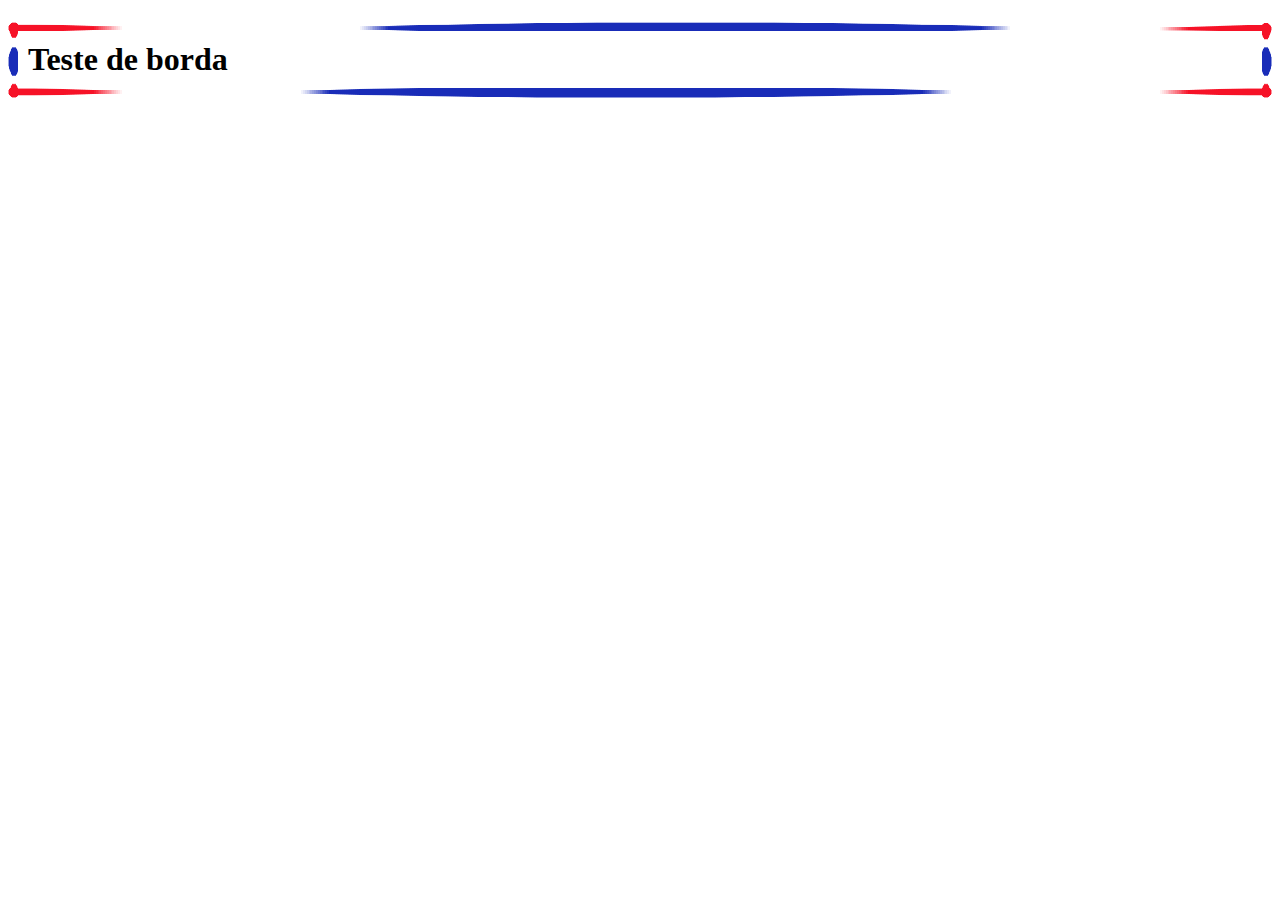
<file: modelos de caixas/caixa03.html>
<!DOCTYPE html>
<html lang="pt-br">

<head>
    <meta charset="UTF-8">
    <meta name="viewport" content="width=device-width, initial-scale=1.0">
    <title>Borda personalizada</title>
    <style>
        h1 {

            border: 10px solid black;
            padding: 10px;
            border-image-source: url(borda.png);
            border-image-slice: 19 ;
        }
    </style>
</head>

<body>
    <h1>Teste de borda</h1>
</body>

</html>
</file>
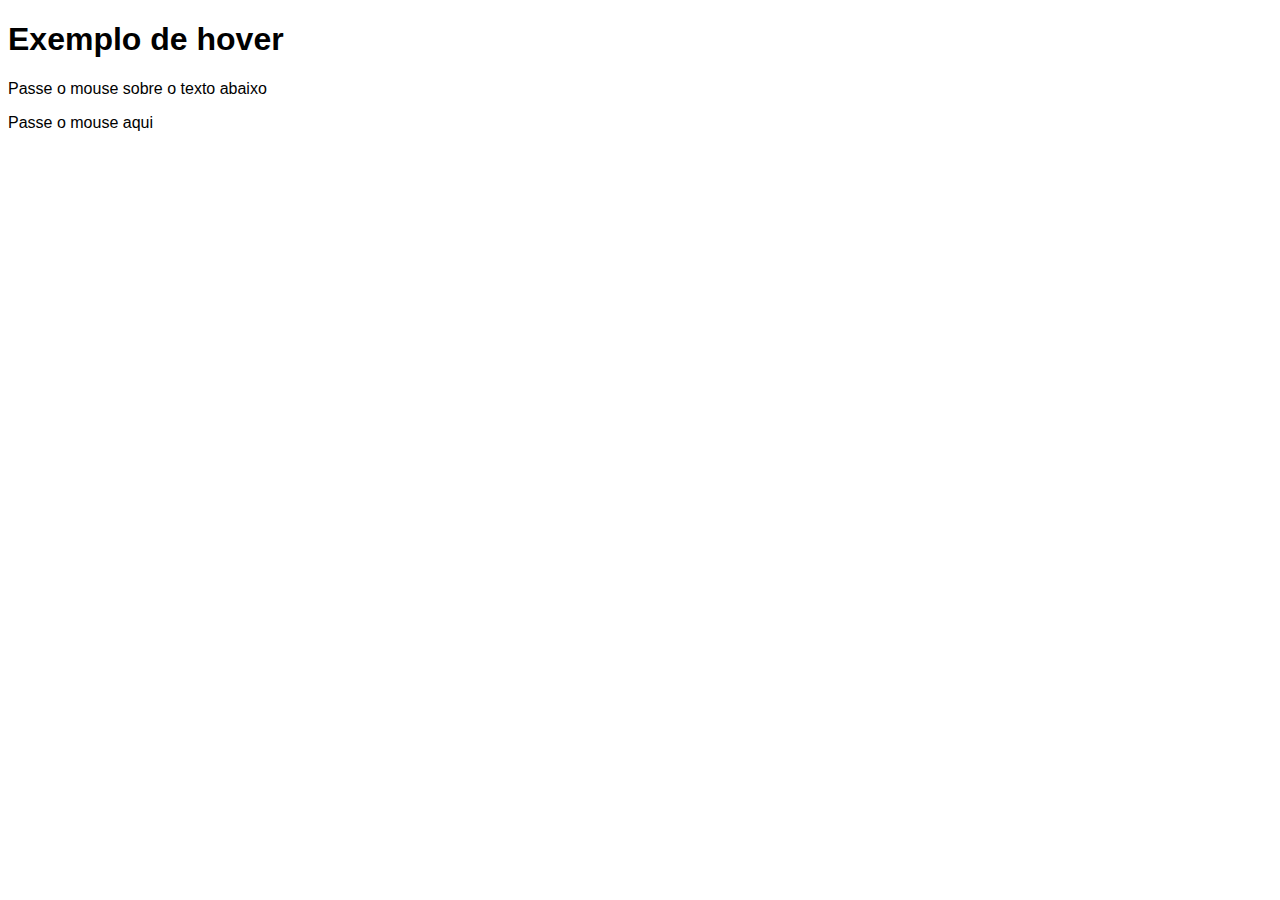
<file: Pseudo-classes/hover.html>
<!DOCTYPE html>
<html lang="pt=br">
<head>
    <meta charset="UTF-8">
    <meta name="viewport" content="width=device-width, initial-scale=1.0">
    <title>Exemplo de hover</title>
    <style>
        body{
            font-family: Arial, Helvetica, sans-serif;
        }
        /**/

        div > p {
            display: none;
        }

        div:hover > p{
            display: block;
            color: white;
            background-color: red;
            width: 100px;
        }
        
        div:hover{
            color: red;
        }
    </style>
</head>
<body>
    <h1>Exemplo de hover</h1>
    <p>Passe o mouse sobre o texto abaixo</p>
    <div>
        Passe o mouse aqui
        <p>TEXTO ESCONDIDO...</p>
    </div>
</body>
</html>
</file>
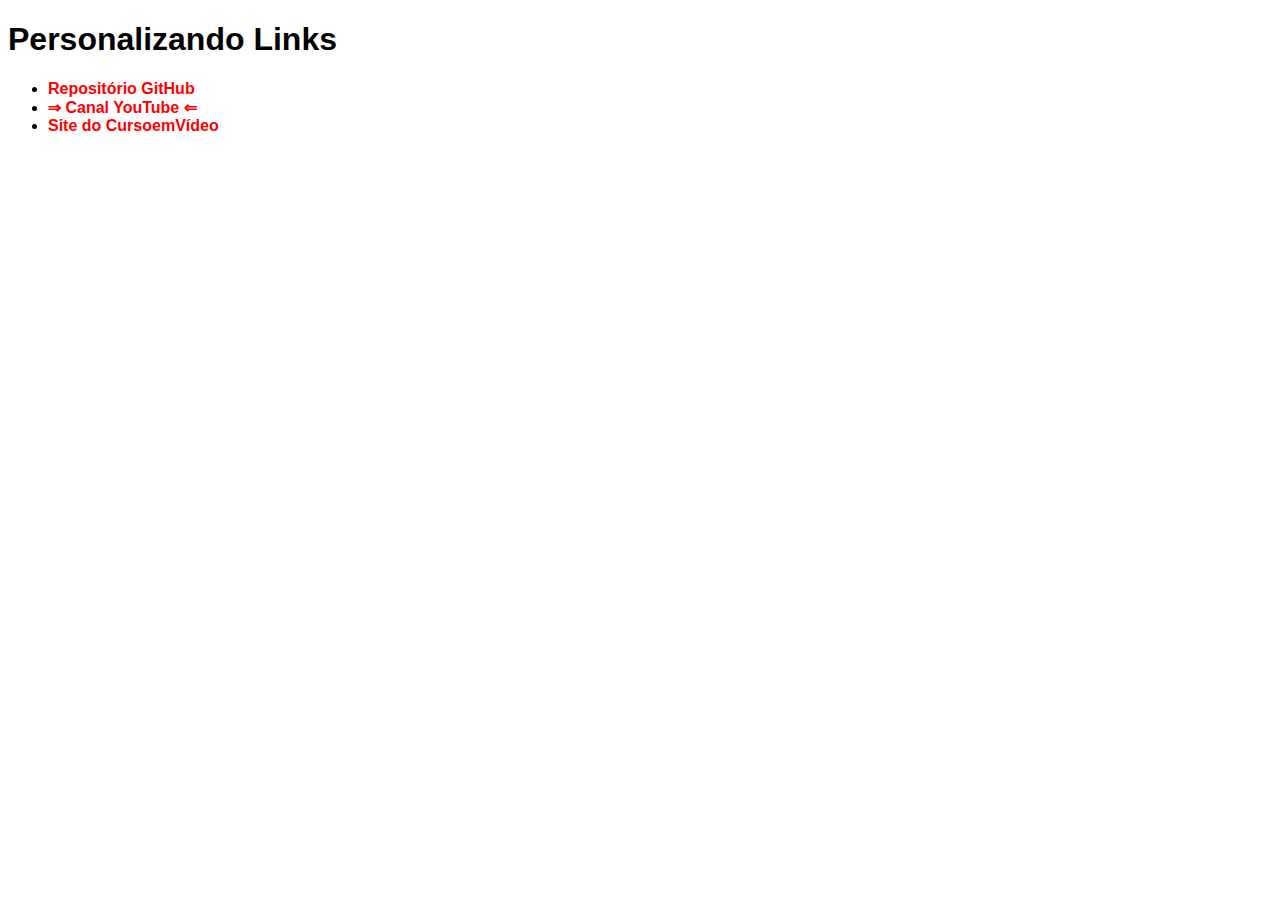
<file: Pseudo-classes/links.html>
<!DOCTYPE html>
<html lang="pt-br">
<head>
    <meta charset="UTF-8">
    <meta name="viewport" content="width=device-width, initial-scale=1.0">
    <title>Links</title>
    <style>
        /* SELECTORES PERSONALIZADOS
            #   = id
            .   = class
            :   = pseudo-class
            ::  = pseudo-element
            >   = clildren (filho)
        */
        body{
            font-family: Arial, Helvetica, sans-serif;
        }

        a{
            color: red;
            text-decoration: none;
            font-weight: bold;
        }

        a:visited{
            color: darkred;
        }

        a:hover{
            color: black;
            text-decoration: underline;
        }

        a:active{
            color: yellow;
        }

        .especial::before{
            content: '⇒ ';
        }
        .especial::after{
            content: ' ⇐';
        }

    </style>
</head>
<body>
    <h1>Personalizando Links</h1>
    <ul>
        <li><a href="https://github.com/gustavoguanabara/html-css/tree/master/aulas-pdf" target="_Blank" rel="external">Repositório GitHub</a></li>
        <li><a href="https://www.youtube.com/@CursoemVideo" target="_Blank" rel="external" class="especial">Canal YouTube</a></li>
        <li><a href="https://www.cursoemvideo.com/" target="_Blank" rel="external">Site do CursoemVídeo</a></li>
    </ul>
</file>
<file: desafio2-auxilio/css/style.css>
@charset "UTF-8";

@import url('https://fonts.googleapis.com/css2?family=Bebas+Neue&display=swap');

@import url("../fontes/idroid.otf");

/*
Mais claro para o mais escuro

#c5ebd6
#83e1ad 
#3ddc84
#2fa866
#1a5c37
$063d1e
*/

:root {
    --cor0: #c5ebd6;
    --cor1: #83e1ad;
    --cor2: #3ddc84;
    --cor3: #2fa866;
    --cor4: #1a5c37;
    --cor5: #063d1e;

    --font-padrao: Arial, Verdana, Helvetica, sans-serif;
    --font-destaque: 'Bebas Neue', 'cursive';
    --fonte-android: 'Android', 'cursive'; 
}

* {
    margin: 0px;
    padding: 0px;
}

body{
    background-color: var(--cor0);
    font-family: var(--font-padrao);
}

a.externo::after{
    content: '\00A0\1F517';
}

header{
    background-image: linear-gradient(to bottom, var(--cor3), var(--cor5));
    min-height: 150px;
    padding-top: 40px;
    text-align: center;
}

header > h1{
    color: white;
    font-family: var(--font-destaque);
    margin-bottom: 20px;
    font-size: 3em;
    text-shadow: 2px 2px 0px rgba(0, 0, 0, 0.212);
    font-weight: normal;
}

header > p{
    font-family: var(--font-padrao);
    font-size: 1.2em;;
    color: white;
    max-width: 500px;
    padding-right: 10px;
    padding-left: 10px;
    margin: auto;
    text-shadow: 2px 2px 0px rgba(0, 0, 0, 0.212);
}

nav{
    background-color: var(--cor5);
    padding: 5px;
    box-shadow: 0px 7px 7px rgba(0, 0, 0, 0.192);
}

nav > a {
    color: white;
    padding: 10px 10px 5px 10px;
    border-radius: 5px;
    text-decoration: none;
    font-weight: bold;
    transition-duration: .5s;
}

nav > a:hover{
    background-color: var(--cor3);
    color: var(--cor5);
}

main{
    background-color: white;
    max-width: 1000px;
    min-width: 300px;
    margin: auto;
    padding: 20px;
    margin-bottom: 10px;
    box-shadow: 0px 0px 10px rgba(0, 0, 0, 0.39);
    border-bottom-left-radius: 10px;
    border-bottom-right-radius: 10px;
}

main h1 {
    color: var(--cor5);
    font-family: var(--fonte-android);
    font-weight: normal;
    font-size: 1.8em;
}
main h2{
    font-family: var(--fonte-android);
    color: var(--cor4);
    font-size: 1.3em;
    background-image: linear-gradient(to right, var(--cor1), transparent);
    text-indent: 8px;
    font-weight: normal;
}

main p {
    margin: 15px 0px;
    text-align: justify;
    text-indent: 30px;
    line-height: 2em;
    font-size: 1em;
}

main strong{
    color: var(--cor4);
    font-weight: bold;
}

main a{
    text-decoration: none;
    font-weight: bold;
    color: var(--cor5);
    background-color: var(--cor1);
    padding: 2px 6px;
}

main a:hover{
    text-decoration: underline;
    color: var(--cor4);
}

main img{
    width: 100%;
}

.pequeno{
    max-width: 350px;
    display: block;
    margin: auto;
}

div.video {
    background-color: var(--cor5);
    margin: 0px -20px 30px -20px;
    padding: 20px;
    padding-bottom: 56.5%;
    position: relative;
}

div.video > iframe{
    position: absolute;
    top: 5%;
    left: 5%;
    width: 90%;
    height: 90%;
}

aside{
    background-color: var(--cor1);
    padding: 10px;
    border-radius: 10px;
    box-shadow: 3px 3px 8px rgba(0, 0, 0, 0.233);
}

aside > h3{
    background-color: var(--cor4);
    color: white;
    padding: 10px;
    margin: -10px -10px 0px -10px;
    border-radius: 10px 10px 0px 0px;
}

aside > ul{
    list-style-type: '\2714\00A0\00A0';
    list-style-position: inside;
    columns: 2;
}

aside abbr{
    text-decoration: none;
}

footer{
    background-color: var(--cor5);
    color: white;
    text-align: center;
    font-size: 0.8em;
    padding: 5px;
} 

footer a{
    color: white;
    font-weight: bolder;
    text-decoration: none;
}

footer a:hover {
    text-decoration: underline;
    color: var(--cor1);
}
</file>
<file: desafio2/css/style.css>
@charset "utf-8";

body{
    font-family: Arial, Helvetica, sans-serif;
    background-color: #84E1AD;
}
header{
    height: 100%;
    background-image: linear-gradient(to bottom, #39CC7A 4%, #2DA060 7%, #25814E 10%,  #1A5C38 50%);
    background-attachment: fixed;
    color: white;
    margin-top: -21px;
    margin-left: -8px;
    margin-right: -8px;
    
}
#cabecalho > h1{
    font-size: 50px;
}
#historia > article > h1{
    font-size: 33px;
}
nav{
    padding-bottom: 10px;
    padding-left: 5px;
    margin-left: 10px;
}
nav > a{
    padding-left: 3px;
    padding-right: 3px;
    color: white;
    font-weight: bold;
    font-style: normal;
}
nav > a:hover{
    background-color: #4cca85;
    color: #0f5e32;
}
#cabecalho{
    padding: 30px;
    padding-top: 30px;
    padding-bottom: 20px;
    text-align: center;
}
#cabecalho > h4{
    padding-top: 10px;

}
main{
    background-color: white;
    padding: 10px 25px 10px 25px;
    margin-right: 400px;
    margin-left: 400px;
    text-align: justify;
    border-radius: 10px;
   
}
h2{
    background-color: #E1F5EA;
    color: #236240;
}
p{
    text-indent: 30px;
}
#curiosidades{
    background-color: #C5EBD6;
    border: 0px solid;
    border-radius: 10px;
    box-shadow: 1px 1px 2px 0px rgba(0, 0, 0, 0.541);
    padding: 10px;
    margin-top: 10px;
}
#aprender{
    background-color: #2FA866;
    color: white;
    margin-top: -10px;
    padding: 13px;
    margin-left: -10px;
    margin-right: -10px;
    border-radius: 10px;
    border-radius: 10px 10px 0px 0px;
}
footer{
    background-color: #1A5C38;
    color: white;
    padding-top: 1px;
    padding-bottom: 1px;
    text-align: center;
    margin: 25px -8px -10px -8px;
}
iframe{
    padding: 25px 70px 25px 70px;
    background-color: #1A5C38;
}
#mascote{
    height: 460px;
    width: 1680px;
}
#mulher{
    height: 580px;
    width: 1680px;
}
#desenho{
    height: 300px;
    width: 500px;
    margin-left: 600px;
    margin-right: 469px;
}
#lista1{
    display: inline-block;
    text-decoration: underline;
}
#lista2{
    display: inline-block;
    margin-left: 400px;
    text-decoration: underline;
}
li::before{
    content: '✔ ';
}
#curiosidades > article > p > a:hover{
    color: #054d25;
    font-weight: bold;
}
</file>
<file: Seletores - id/style.css>
@charset "utf-8";
/*
    em HTML é id        = em CSS é # (só pode um elemento por página HTML)
    em HTML é class     = em CSS é . (pode vários elementos)
*/

body{
    background-color:#e2fdeb;
}
h1{
    color: #46614F;
}

#principal{
    text-align: center;
    background-color: #638A71;
    color: #46614F;
}

h2{
    color: #638A71;
}

.basico{
    color: darkgreen;
}

.intermediario{
    color: rgb(93, 100, 0);
}

.avancado{
    color: rgb(100, 12, 0);
}
.destaque{
    background-color: yellow;
}
</file>
